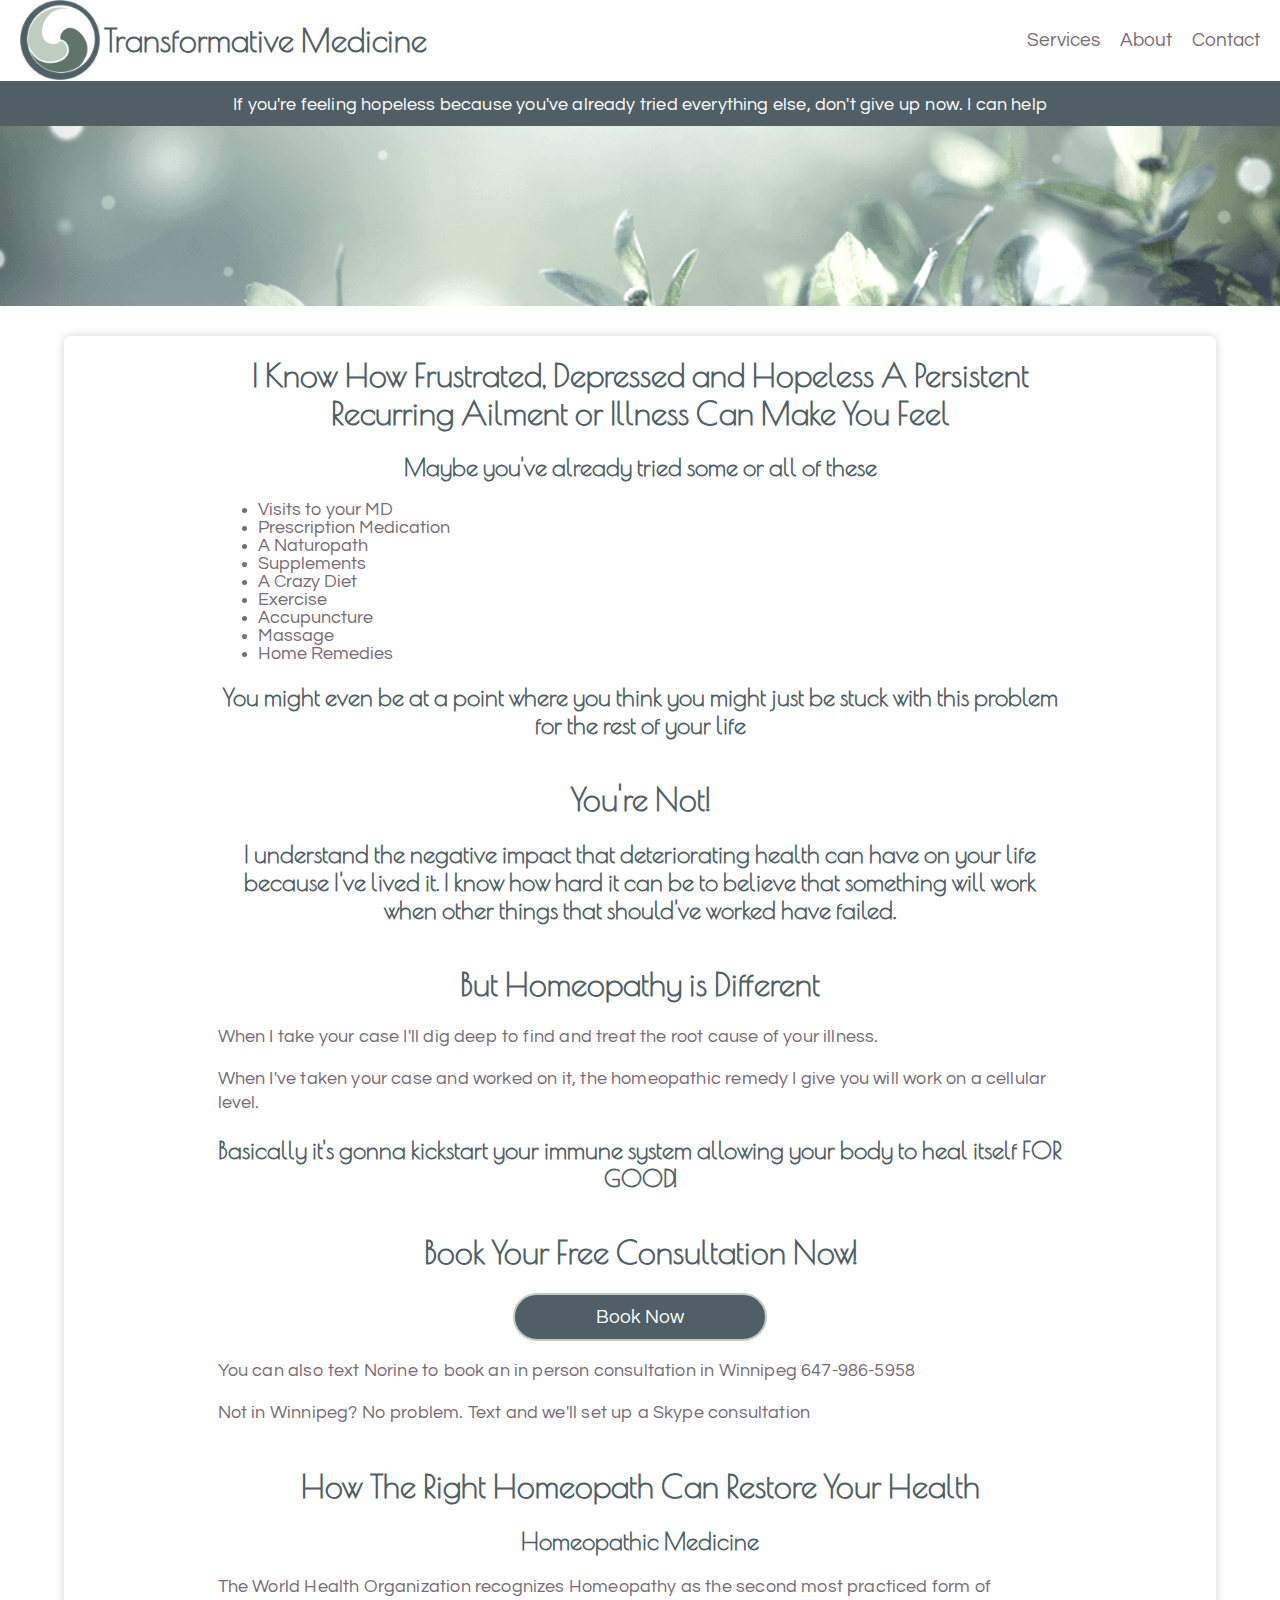
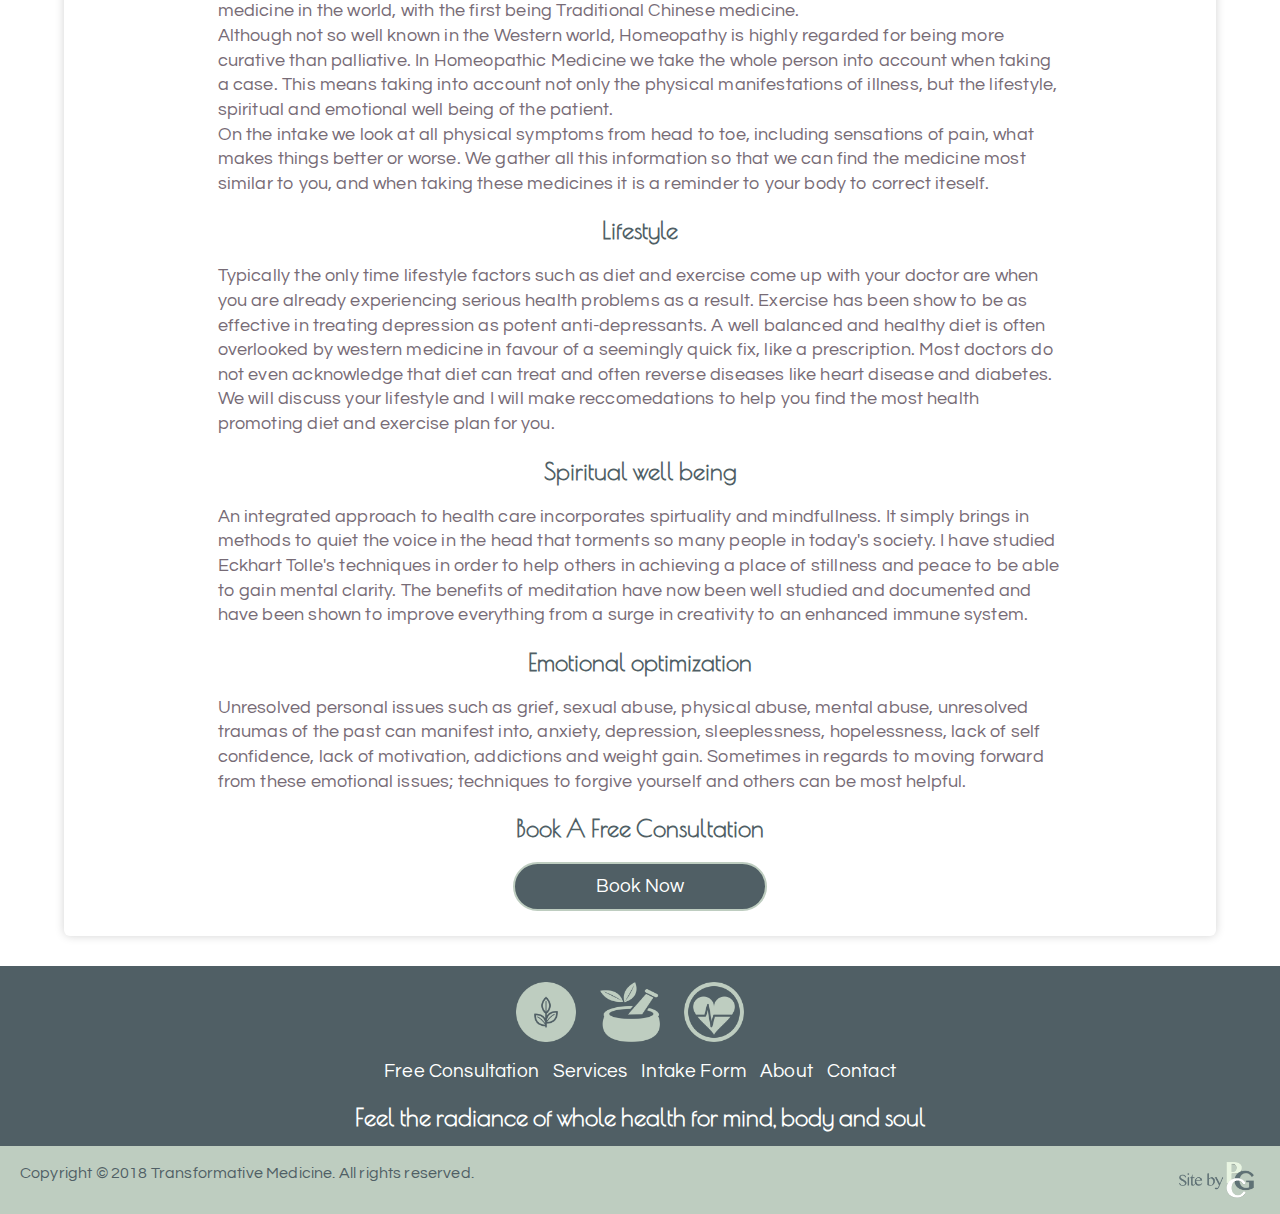
<file: index.html>
<!DOCTYPE html>
<html>
    <head>
        <title>Transformative Alternative Medicine</title>
        <meta charset="UTF-8" lang="en">
        <meta name="viewport" content="width=device-width, initial-scale=1.0">
        <meta description content="Winnipeg Homeopath Norine Gibson uses homeopathy and alternative medicine to get you to optimal health. From diet, exercise and meditation to homeopathic medicine.">
        <link href="https://fonts.googleapis.com/css?family=Berkshire+Swash|Poiret+One|Questrial" rel="stylesheet">
        <link href="./normalize.css" rel="stylesheet">
        <link href="./main.css" rel="stylesheet">
		<script type="application/ld+json">
	{
  	"@context": "http://schema.org",
  	"@type": "MedicalClinic",
	"url": "http://www.winnipeghomeopath.com",
	"image": "http://www.winnipeghomeopath.com/images/transformative-medicine-img.png",
	"hasMap": "https://goo.gl/maps/9gJVoLVriH12",
	"email": "mailto:norine.gibson@yahoo.ca",
  	"address": {
    "@type": "PostalAddress",
    "addressLocality": "Winnipeg",
    "addressRegion": "MB",
    "postalCode":"R3M 2W9",
    "streetAddress": "161 Stafford Street"
  	},
  	"description": "Winnipeg Homeopath Norine Gibson uses homeopathy and wholistic alternative medicine to treat patients.",
  	"name": "Transformative Medicine",
	"priceRange": "$30 - $150",
  	"telephone": "647-986-5958",
	"logo": {
			 "@type": "ImageObject",
			 "url": "http://www.winnipeghomeopath.com/images/winnipeg-homeopath-logo.png",
			 "width": 200,
			 "height": 243
			},
  	"openingHours": ["Mo,We 16:00-20:00", "Tu,Th 08:00-16:00"],
  	"geo": {
    "@type": "GeoCoordinates",
    "latitude": "49.87",
    "longitude": "-97.16"
 		} 			
	}
</script>
    </head>
    <body>
        <div class="wrapper">
        <nav class="mainNav">
            <div class="logoAndName desktopLogo">
                <img src="./images/winnipeg-homeopathy.png" alt="Homeopathic medicine Winnipeg, Manitoba">
                <h1 class="siteTitle">Transformative Medicine<span class="titleTag"> Winnipeg Homeopath</span></h1>
            </div>
            <div class="navLinksContainer">
                <ul class="navLinks">
					<li><a href="./services.html">Services</a></li>
                    <li><a href="./about.html">About</a></li>
                    <li><a href="./contact.html">Contact</a></li>
                    
                </ul>
            </div>
        </nav>
            <p class="bgText">If you're feeling hopeless because you've already tried everything else, don't give up now. I can help</p>
        <div class="header">
            <div class="logoAndName mobileLogo">
                
            </div>
        </div>
        <div class="mainContent">
			<h1 class="tagline">I Know How Frustrated, Depressed and Hopeless A Persistent Recurring Ailment or Illness Can Make You Feel</h1>
			<h2>Maybe you've already tried some or all of these</h2>
			<ul>
				<li>Visits to your MD</li>
				<li>Prescription Medication</li>
				<li>A Naturopath</li>
				<li>Supplements</li>
				<li>A Crazy Diet</li>
				<li>Exercise</li>
				<li>Accupuncture</li>
				<li>Massage</li>
				<li>Home Remedies</li>
			</ul>
			<h2>You might even be at a point where you think you might just be stuck with this problem for the rest of your life </h2>
			<h1 class="tagline">You're Not!</h1>
			<h2>I understand the negative impact that deteriorating health can have on your life because I've lived it. I know how hard it can be to believe that something will work when other things that should've worked have failed.</h2>
			
			<h1 class="tagline">But Homeopathy is Different</h1>
			<p>When I take your case I'll dig deep to find and treat the root cause of your illness.</p>
			<p>When I've taken your case and worked on it, the homeopathic remedy I give you will work on a cellular level.</p>
			<h2>Basically it's gonna kickstart your immune system allowing your body to heal itself FOR GOOD!</h2>
			<h1 class="tagline">Book Your Free Consultation Now!</h1>
			<p class="button"><a href="contact.html"><button>Book Now</button></a></p>
			<p>You can also text Norine to book an in person consultation in Winnipeg 647-986-5958 </p>
			<p>Not in Winnipeg? No problem. Text and we'll set up a Skype consultation</p>
            <h1 class="tagline">How The Right Homeopath Can Restore Your Health</h1>

            <h2>Homeopathic Medicine</h2>  
            <p>The World Health Organization recognizes Homeopathy as the second most practiced form of medicine in the world, with the first being Traditional Chinese medicine.  <br>
            Although not so well known in the Western world, Homeopathy is highly regarded for being more curative than palliative. In Homeopathic Medicine we take the whole person into account when taking a case.  This means taking into account not only the physical manifestations of illness, but the lifestyle, spiritual and emotional well being of the patient. <br>On the intake we look at all physical symptoms from head to toe, including sensations of pain, what makes things better or worse.  We gather all this information so that we can find the medicine most similar to you, and when taking these medicines it is a reminder to your body to correct iteself. </p>
            
            <h2>Lifestyle</h2>  
            <p>Typically the only time lifestyle factors such as diet and exercise come up with your doctor are when you are already experiencing serious health problems as a result. Exercise has been show to be as effective in treating depression as potent anti-depressants. A well balanced and healthy diet is often overlooked by western medicine in favour of a seemingly quick fix, like a prescription. Most doctors do not even acknowledge that diet can treat and often reverse diseases like heart disease and diabetes. We will discuss your lifestyle and I will make reccomedations to help you find the most health promoting diet and exercise plan for you.   </p>
            
            <h2>Spiritual well being</h2> 
            <p>An integrated approach to health care incorporates spirtuality and mindfullness. It simply brings in methods to quiet the voice in the head that torments so many people in today's society. I have studied Eckhart Tolle's techniques in order to help others in achieving a place of stillness and peace to be able to gain mental clarity. The benefits of meditation have now been well studied and documented and have been shown to improve everything from a surge in creativity to an enhanced immune system.<br> </p>
            
            <h2>Emotional optimization</h2>  
            <p>Unresolved personal issues such as grief, sexual abuse, physical abuse, mental abuse, unresolved traumas of the past can manifest into, anxiety, depression, sleeplessness,  hopelessness, lack of self confidence, lack of motivation, addictions and weight gain.  Sometimes in regards to moving forward from these emotional issues; techniques to forgive yourself and others can be most helpful.</p>
            
            <h2>Book A Free Consultation</h2>
            <p class="button"><a href="contact.html"><button>Book Now</button></a></p>
        
        </div>
        </div>
        
       <footer class="footer">
            <div class="footerIcons">
                
                <img src="images/natrual-medicine-icon.png" alt="cure anxiety, depression and weight gain">
                <img src="images/homeopathic-medicine.png" alt="alternative treatment for food, alcohol and drug addiction">
                <img src="images/heart-health.png" alt="natural heart health and diabetes treatment">
            
            </div>
            <div class="footerLinksContainer">
                    <p><a href="./contact.html">Free Consultation</a></p>
                    <p><a href="./services.html">Services</a></p>
                    <p><a href="./consultation.html">Intake Form</a></p> 
                    <p><a href="./about.html">About</a></p>
                    <p><a href="./contact.html">Contact</a></p>
            </div>
            <div class="footerTagline">
                <h2>Feel the radiance of whole health for mind, body and soul</h2>
            </div>
        </footer>
         <div class="subFooter">
             <div class="footerCopyright">
                <p class="copyright">Copyright &copy; 2018 Transformative Medicine. All rights reserved.</p>
                <!-- <p><a href="https://pennygibson.github.io/" target="_blank">Site by Penny Gibson Consulting</a></p> -->
                 <p><a href="http://pennygibson.com" target="_blank" alt="Winnipeg web design and SEO Penny Gibson Consulting"><img src="images/winnipeg-web-design.png"></a></p>
             </div>
         </div>
            
    </body>
</html>
</file>
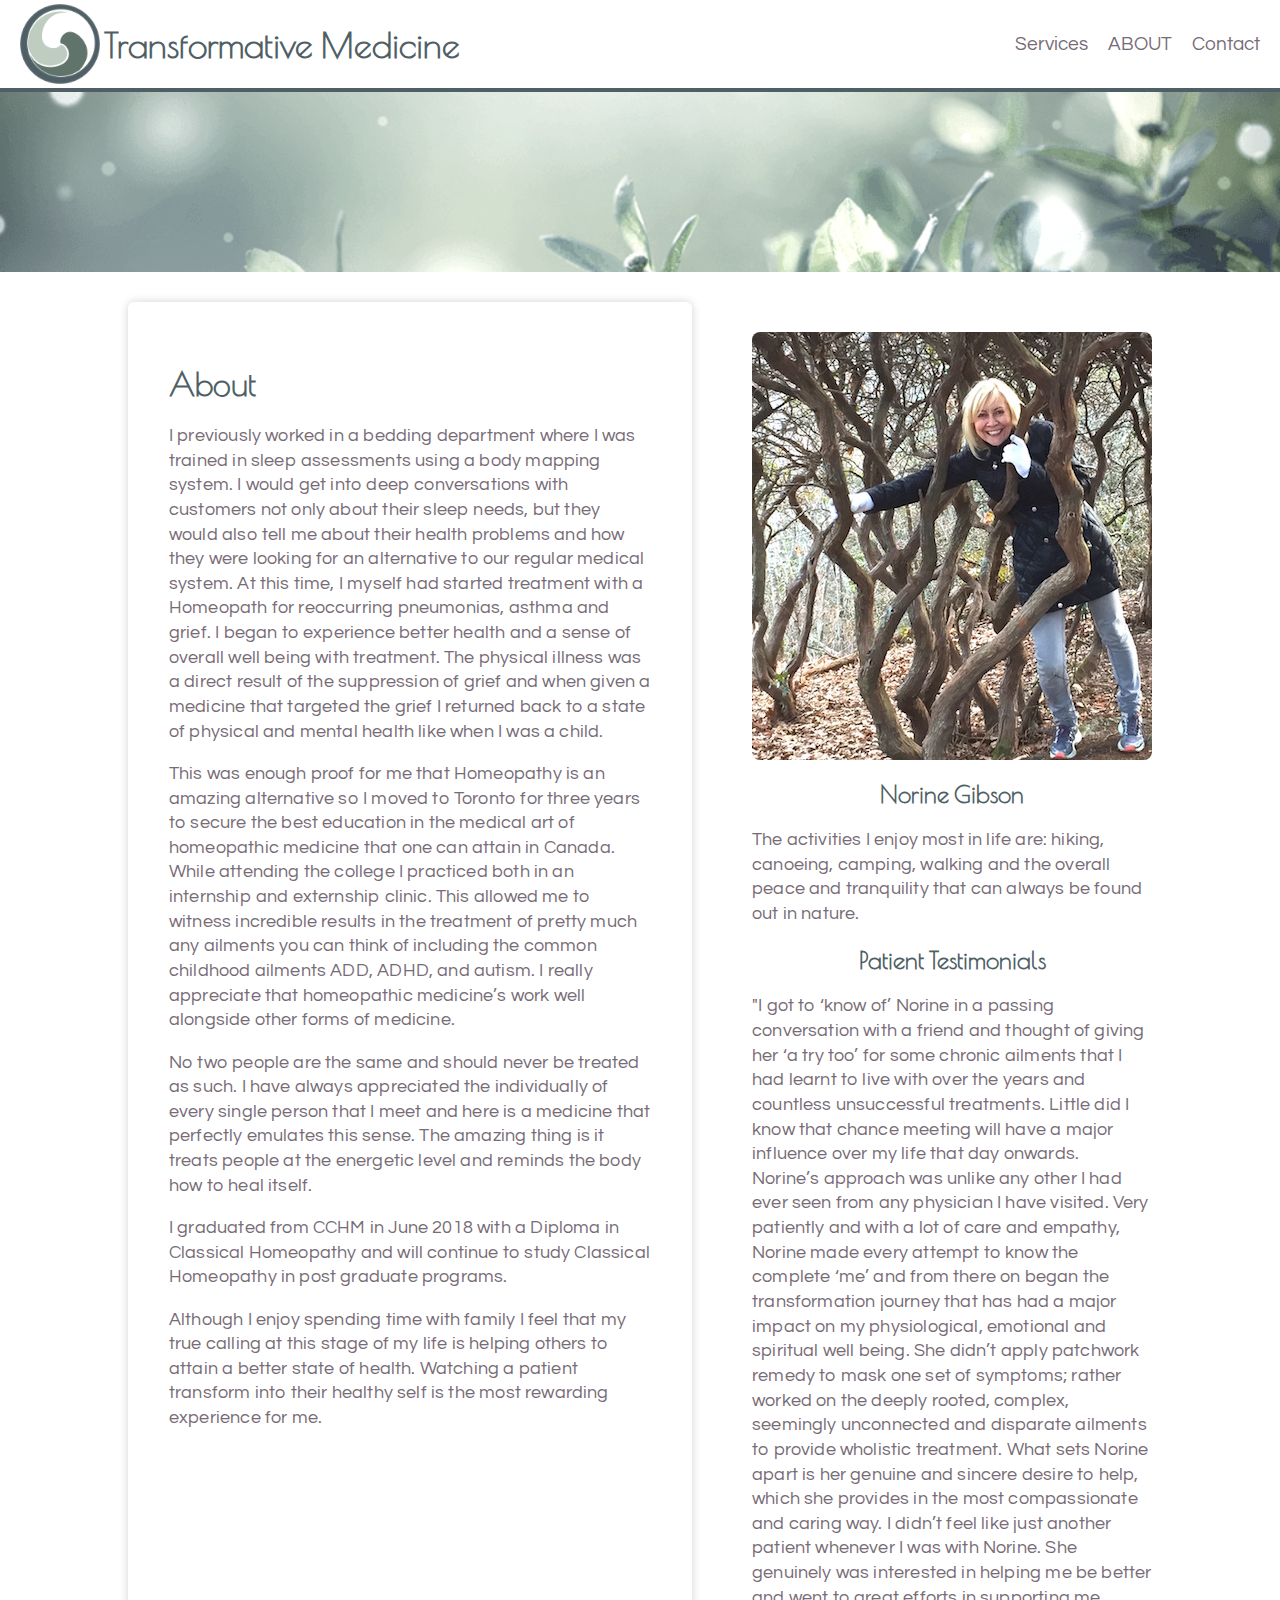
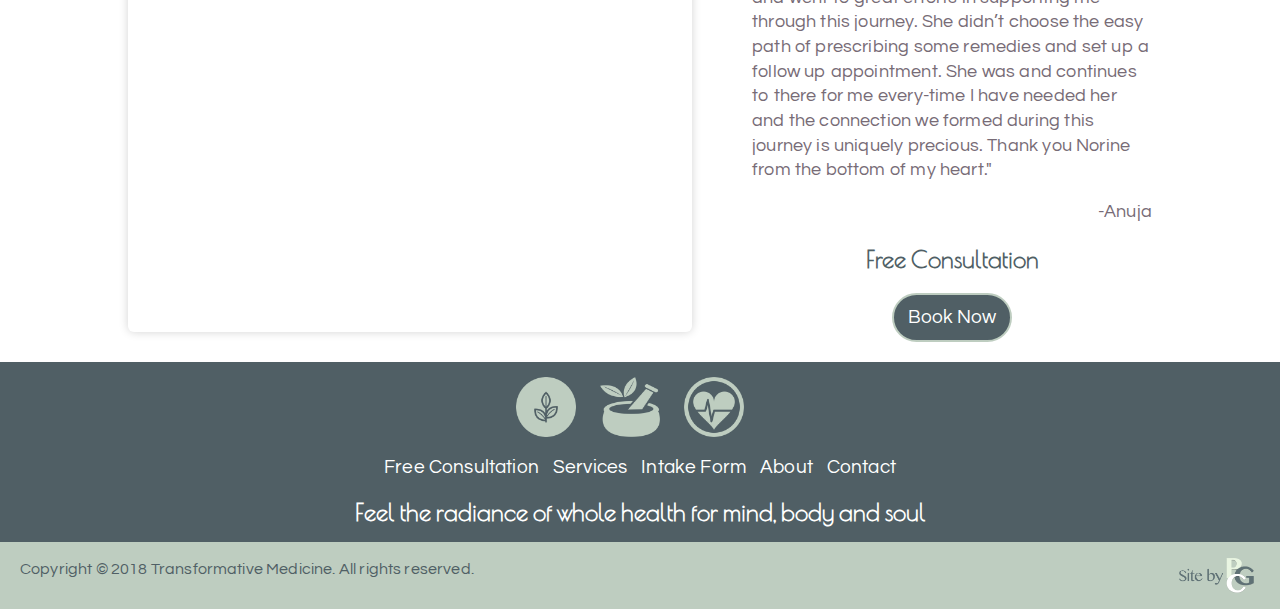
<file: about.html>
<!DOCTYPE html>
<html>
    <head>
        <title>About Winnipeg Homeopath</title>
        <meta charset="UTF-8" lang="en">
        <meta name="viewport" content="width=device-width, initial-scale=1.0">
        <meta description content="Norine Gibson is a praticioner of Homeopathic Medicine. Located in Winnipeg, Manitoba serving Canada. Norine uses an integrated whole health approach to wellness; spiritual, emotional and physical to help you attain your best health.">
        <link href="https://fonts.googleapis.com/css?family=Berkshire+Swash|Poiret+One|Questrial" rel="stylesheet">
        <link href="./normalize.css" rel="stylesheet">
        <link href="./main.css" rel="stylesheet">
    </head>
    <body>
        <div class="wrapper">
        <nav class="mainNav">
            <div class="logoAndName desktopLogo">
                <a href="index.html"><img src="./images/winnipeg-homeopathy.png" alt="Homeopathic medicine Winnipeg, Manitoba"></a>
                <a href="index.html"><h1 class="siteTitle">Transformative Medicine<span class="titleTag"> Winnipeg Homeopath</span></h1></a>
            </div>
            <div class="navLinksContainer">
                <ul class="navLinks">
                    <li><a href="./services.html">Services</a></li>
                    <!--<li><a href="./blog.html">Blog</a></li>-->
                    <li><a class="active" href="./about.html">About</a></li>
                    <li><a href="./contact.html">Contact</a></li>
                    
                </ul>
            </div>
        </nav>
        <div class="header">
            <div class="logoAndName mobileLogo">
                <img src="./images/naturopath-winnipeg1.png" alt="alternative medicine in Winnipeg Manitoba">
                 <a href="index.html"><h1 class="siteTitle">Transformative Medicine<span class="titleTag">Winnipeg Homeopath</span></h1></a>
            </div>
        </div>
        <div class="aboutContainer">
			<div class="mainContent aboutContent">

				<h1>About</h1>

				<p>I previously worked in a bedding department where I was trained in sleep assessments using a body mapping system.  I would get into deep conversations with customers not only about their sleep needs, but they would also tell me about their health problems and how they were looking for an alternative to our regular medical system. At this time, I myself had started treatment with a Homeopath for reoccurring pneumonias, asthma and grief. I began to experience better health and a sense of overall well being with treatment. The physical illness was a direct result of the suppression of grief and when given a medicine that targeted the grief I returned back to a state of physical and mental health like when I was a child.</p>

				<p>This was enough proof for me that Homeopathy is an amazing alternative so I moved to Toronto for three years to secure the best education in the medical art of homeopathic medicine that one can attain in Canada. While attending the college I practiced both in an internship and externship clinic.  This allowed me to witness incredible results in the treatment of pretty much any ailments you can think of including the common childhood ailments ADD, ADHD, and autism. I really appreciate that homeopathic medicine’s work well alongside other forms of medicine. </p>

				<p>No two people are the same and should never be treated as such. I have always appreciated the individually of every single person that I meet and here is a medicine that perfectly emulates this sense. The amazing thing is it treats people at the energetic level and reminds the body how to heal itself. </p>

				<p>I graduated from CCHM in June 2018 with a Diploma in Classical Homeopathy and will continue to study Classical Homeopathy in post graduate programs. </p>

				<p>Although I enjoy spending time with family I feel that my true calling at this stage of my life is helping others to attain a better state of health. Watching a patient transform into their healthy self is the most rewarding experience for me. </p>

			</div>

            <div class="aboutImage">
                <img src="images/homeopath-in-winnipeg.JPG" alt="Norine Gibson natural healer">
                <div class="about2">
                <h2>Norine Gibson</h2>
                
                <p>The activities I enjoy most in life are: hiking, canoeing, camping, walking and the overall peace and tranquility that can always be found out in nature.</p>

                
				
				<h2>Patient Testimonials</h2>
				<p>"I got to ‘know of’ Norine in a passing conversation with a friend and thought of giving her ‘a try too’ for some chronic ailments  that I had learnt to live with over the years and countless unsuccessful treatments. Little did I know that chance meeting will have  a major influence over my life that day onwards. <br>

				Norine’s approach was unlike any other I had ever seen from any physician I have visited. Very patiently and with a lot of care and empathy, Norine made every attempt to know the complete ‘me’ and from there on began the transformation journey that has had a major impact on my physiological, emotional and spiritual well being. She didn’t apply patchwork remedy to mask one set of symptoms; rather worked on the deeply rooted, complex, seemingly unconnected and disparate ailments to provide wholistic treatment. What sets Norine apart is her genuine and sincere desire to help, which she provides in the most compassionate and caring way. I didn’t feel like just another patient whenever I was with Norine. She genuinely was interested in helping me be better and  went to great efforts in supporting me through this journey. She didn’t choose the easy path of prescribing some remedies and set up a follow up appointment. She was and continues to there for me every-time I have needed her and the connection we formed during this journey is uniquely precious. Thank you Norine from the bottom of my heart." </p>
				
				<p class=patientName>-Anuja</p>
				
				<h2>Free Consultation</h2>
                <p class="button"><a href="contact.html"><button>Book Now</button></a></p>
					
            	</div>
            </div>
           
        </div>
       <footer class="footer">
            <div class="footerIcons">
                
                <img src="images/natrual-medicine-icon.png" alt="cure anxiety, depression and weight gain">
                <img src="images/homeopathic-medicine.png" alt="alternative treatment for food, alcohol and drug addiction">
                <img src="images/heart-health.png" alt="natural heart health and diabetes treatment">
            
            </div>
            <div class="footerLinksContainer">
                    <p><a href="./contact.html">Free Consultation</a></p>
                    <p><a href="./services.html">Services</a></p>
                    <p><a href="./consultation.html">Intake Form</a></p> 
                    <p><a href="./about.html">About</a></p>
                    <p><a href="./contact.html">Contact</a></p>
            </div>
            <div class="footerTagline">
                <h2>Feel the radiance of whole health for mind, body and soul</h2>
            </div>
        </footer>
         <div class="subFooter">
             <div class="footerCopyright">
                <p class="copyright">Copyright &copy; 2018 Transformative Medicine. All rights reserved.</p>
                 <p><a href="http://pennygibson.com" target="_blank" alt="Winnipeg web design and SEO Penny Gibson Consulting"><img src="images/winnipeg-web-design.png"></a></p>
             </div>
         </div>
		</div>
    </body>
</html>
</file>
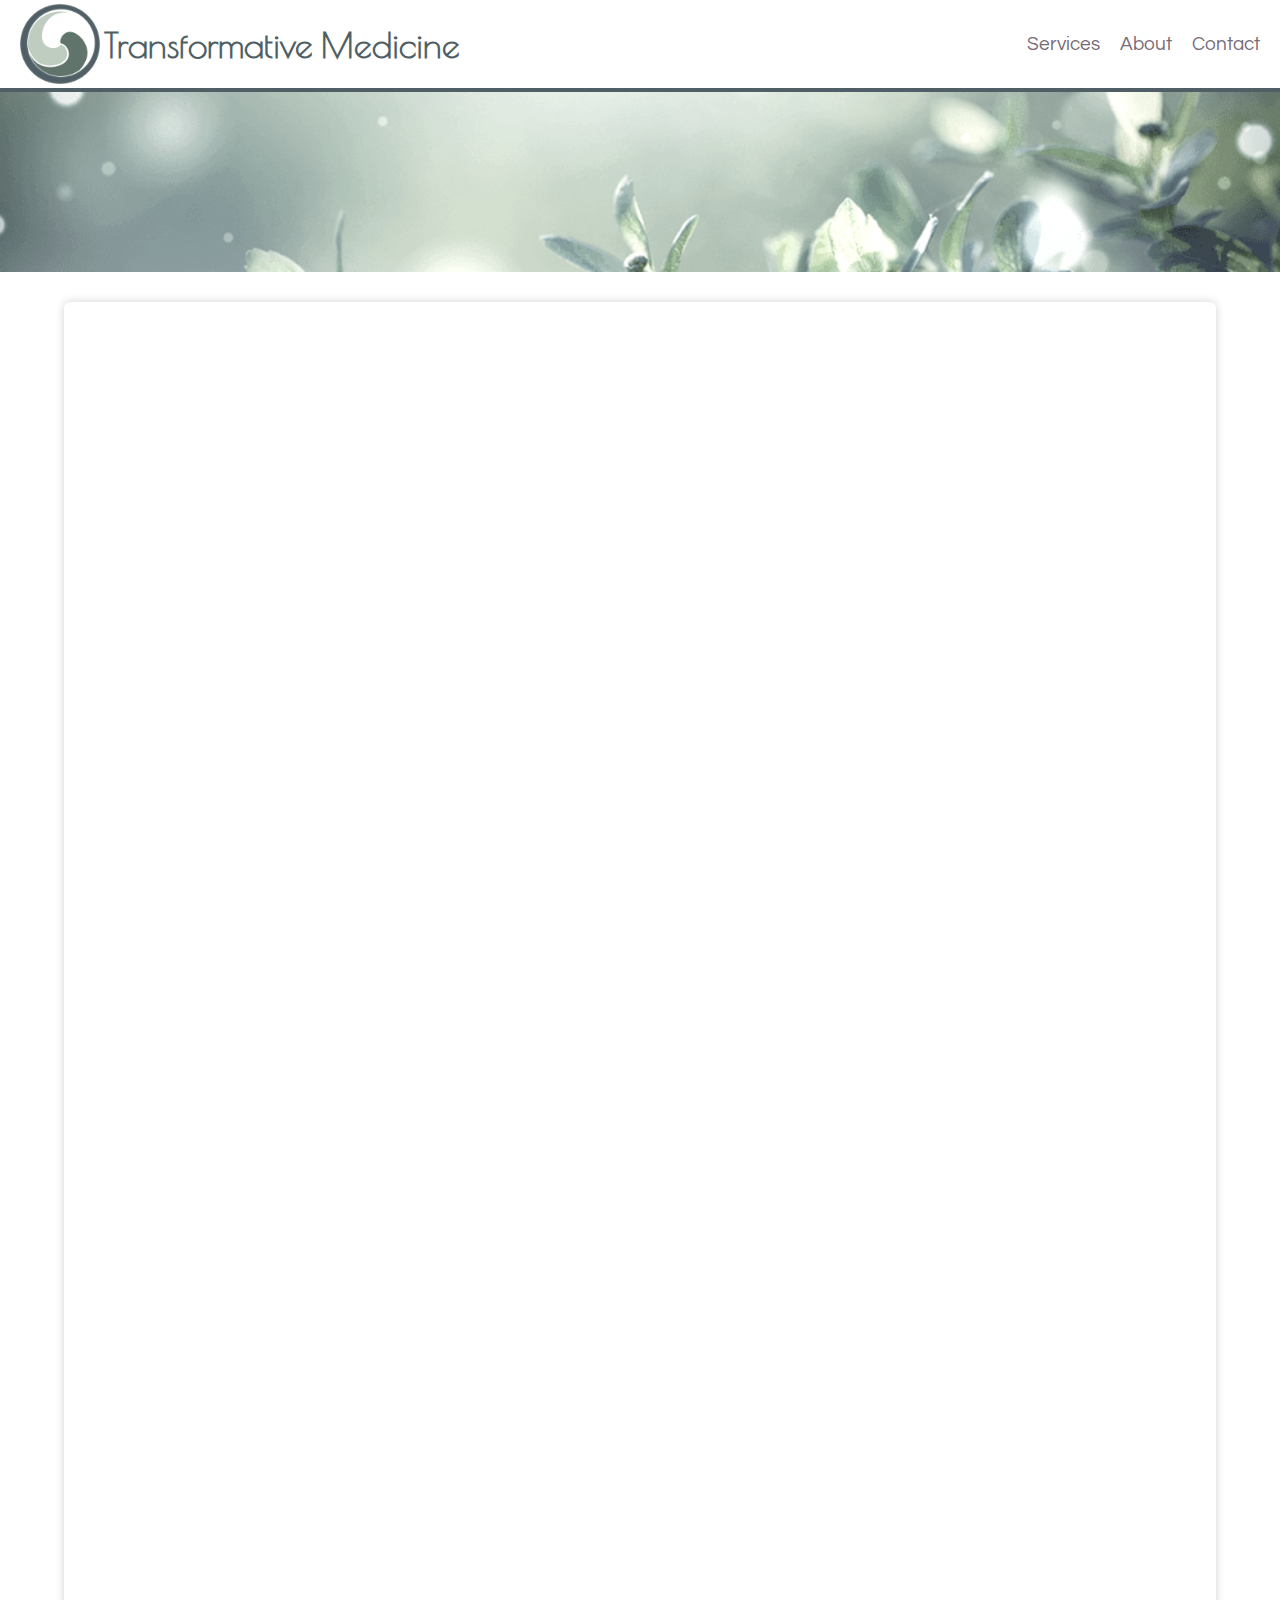
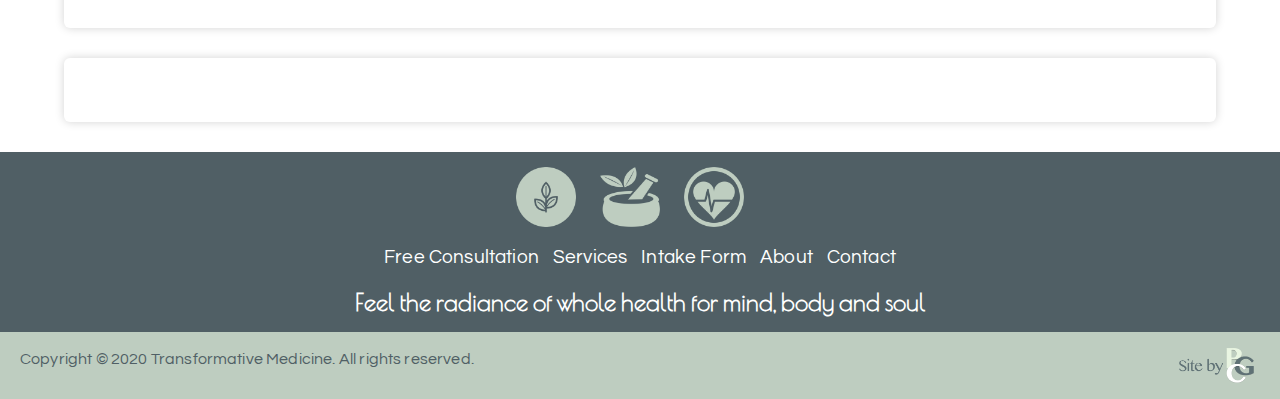
<file: consultation.html>
<!DOCTYPE html>
<html>
    <head>
        <title>Free Health Consultation</title>
        <meta charset="UTF-8" lang="en">
        <meta name="viewport" content="width=device-width, initial-scale=1.0">
        <meta description content="Wheather you struggle with anxiety, depression, skin conditions, weight gain, fatigue, stress, heart disease or anything else that is preventing you from feeling your best, Norine can help with natural medicine and a whole body approach">
        <link href="https://fonts.googleapis.com/css?family=Berkshire+Swash|Poiret+One|Questrial" rel="stylesheet">
        <link href="./normalize.css" rel="stylesheet">
        <link href="./main.css" rel="stylesheet">
    </head>
    <body>
        <div class="wrapper">
        <nav class="mainNav">
            <div class="logoAndName desktopLogo">
                <a href="index.html"><img src="./images/winnipeg-homeopathy.png" alt="Homeopathic medicine Winnipeg, Manitoba"></a>
               <a href="index.html"><h1 class="siteTitle">Transformative Medicine<span class="titleTag"> Winnipeg Homeopath</span></h1></a>
            </div>
            <div class="navLinksContainer">
                <ul class="navLinks">
                    <li><a href="./services.html">Services</a></li>
                    <li><a href="./about.html">About</a></li>
                    <li><a href="./contact.html">Contact</a></li>
                    
                </ul>
            </div>
        </nav>
        <div class="header">
            <div class="logoAndName mobileLogo">
                <img src="./images/naturopath-winnipeg1.png" alt="alternative medicine in Winnipeg Manitoba">
                 <a href="index.html"><h1 class="siteTitle">Transformative Medicine<span class="titleTag"> Winnipeg Homeopath</span></h1></a>
            </div>
        </div>
        
            <div class="mainContent">
            <iframe src="https://docs.google.com/forms/d/e/1FAIpQLSfgropT4aey70Ixd45mWqSEz2EkXR9CdamxCrkzc4CTqn9pmA/viewform?embedded=true" width="760" height="1300" frameborder="0" marginheight="0" marginwidth="0">Loading...</iframe>
            </div>
            <div class="mainContent bookingContent">
            
            </div>
        </div>
        
        <footer class="footer">
            <div class="footerIcons">
                
                <img src="images/natrual-medicine-icon.png" alt="cure anxiety, depression and weight gain">
                <img src="images/homeopathic-medicine.png" alt="alternative treatment for food, alcohol and drug addiction">
                <img src="images/heart-health.png" alt="natural heart health and diabetes treatment">
            
            </div>
            <div class="footerLinksContainer">
                    <p><a href="./consultation.html">Free Consultation</a></p>
                    <p><a href="./services.html">Services</a></p>
                    <p><a href="./consultation.html">Intake Form</a></p> 
                    <p><a href="./about.html">About</a></p>
                    <p><a href="./contact.html">Contact</a></p>
            </div>
            <div class="footerTagline">
                <h2>Feel the radiance of whole health for mind, body and soul</h2>
            </div>
        </footer>
         <div class="subFooter">
             <div class="footerCopyright">
                <p class="copyright">Copyright &copy; 2020 Transformative Medicine. All rights reserved.</p>
                 <p><a href="http://pennygibson.com" target="_blank" alt="Winnipeg web design and SEO Penny Gibson Consulting"><img src="images/winnipeg-web-design.png"></a></p>
             </div>
         </div>
        
        
       
            
    </body>
</html>
</file>
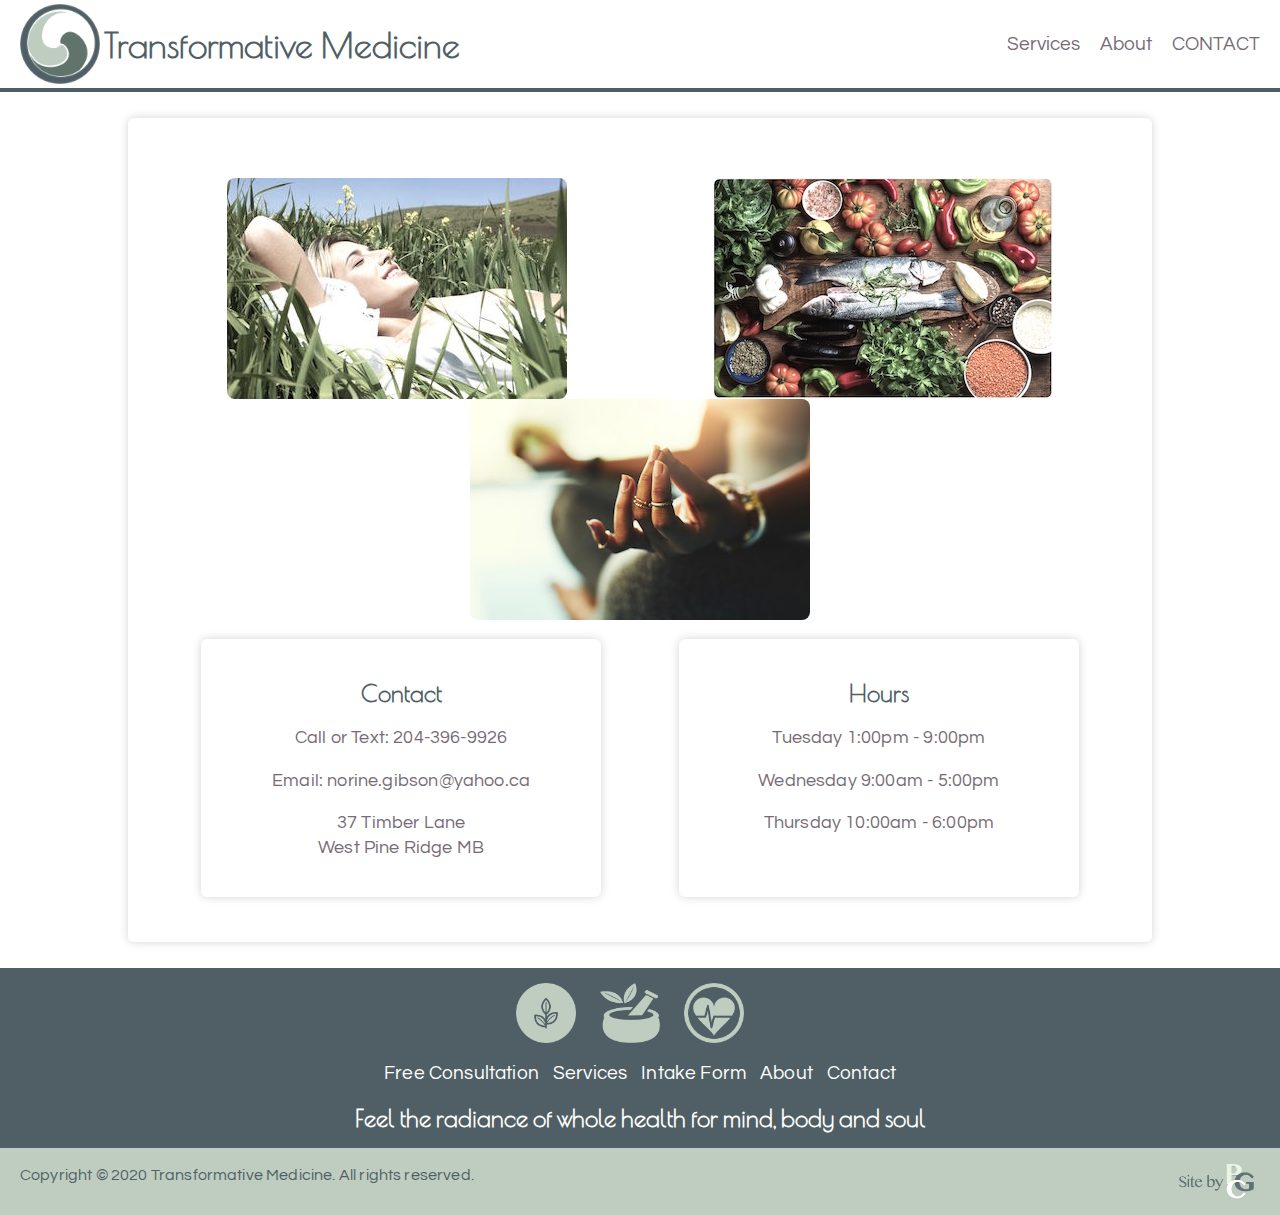
<file: contact.html>
<!DOCTYPE html>
<html>
    <head>
        <title>Contact Transformative Medicine</title>
        <meta charset="UTF-8" lang="en">
        <meta name="viewport" content="width=device-width, initial-scale=1.0">
        <meta description content="Contact Winnipeg Homeopath Norine Gibson of Transformative Medicine. Natural wholistic practitioner Norine Gibson will help you acheive whole body health and wellness.">
        <link href="https://fonts.googleapis.com/css?family=Berkshire+Swash|Poiret+One|Questrial" rel="stylesheet">
        <link href="./normalize.css" rel="stylesheet">
        <link href="./main.css" rel="stylesheet">
		<script type="application/ld+json">
	{
  	"@context": "http://schema.org",
  	"@type": "MedicalClinic",
	"url": "http://www.winnipeghomeopath.com",
	"image": "http://www.winnipeghomeopath.com/images/transformative-medicine-img.png",
	"hasMap": "https://goo.gl/maps/9gJVoLVriH12",
	"email": "mailto:norine.gibson@yahoo.ca",
  	"address": {
    "@type": "PostalAddress",
    "addressLocality": "Winnipeg",
    "addressRegion": "MB",
    "postalCode":"R3M 2W9",
    "streetAddress": "161 Stafford Street"
  	},
  	"description": "Winnipeg Homeopath Norine Gibson uses homeopathy and wholistic alternative medicine to treat patients.",
  	"name": "Transformative Medicine",
	"priceRange": "$30 - $150",
  	"telephone": "204-396-9926",
	"logo": {
			 "@type": "ImageObject",
			 "url": "http://www.winnipeghomeopath.com/images/winnipeg-homeopath-logo.png",
			 "width": 200,
			 "height": 243
			},
  	"openingHours": ["Mo,We 16:00-20:00", "Tu,Th 08:00-16:00"],
  	"geo": {
    "@type": "GeoCoordinates",
    "latitude": "49.87",
    "longitude": "-97.16"
 		} 			
	}
</script>
    </head>
    <body>
        <div class="wrapper">
        <nav class="mainNav">
            <div class="logoAndName desktopLogo">
                <a href="index.html"><img src="./images/winnipeg-homeopathy.png" alt="Homeopathic medicine Winnipeg, Manitoba"></a>
                <a href="index.html"><h1 class="siteTitle">Transformative Medicine<span class="titleTag"> Winnipeg Homeopath</span></h1></a>
            </div>
            <div class="navLinksContainer">
                <ul class="navLinks">
                    <li><a href="./services.html">Services</a></li>
                    <li><a href="./about.html">About</a></li>
                    <li><a class="active" href="./contact.html">Contact</a></li>
                    
                </ul>
            </div>
        </nav>
        <div class="header serviceHeader">
            <div class="logoAndName mobileLogo">
                <img src="./images/naturopath-winnipeg1.png" alt="alternative medicine in Winnipeg Manitoba">
                <a href="index.html"><h1 class="siteTitle">Transformative Medicine<span class="titleTag"> Winnipeg Homeopath</span></h1></a>
            </div>
        </div>
        
       <div class="contactContent">
            <div class="contactPics">
                <img src="images/wellness.jpg" alt="natural happy healthy woman">
                <img src="images/healthy-lifestyle.jpeg" alt="learn a new healthy lifestyle with diet and exercise">
                <img src="images/meditation-winnipeg.jpg" alt="learn to meditate">
            </div>
            <div class="contact">
                <h2>Contact</h2>
                <p>Call or Text: 204-396-9926</p>
                <p>Email: norine.gibson@yahoo.ca</p>
                <p>37 Timber Lane <br>West Pine Ridge MB</p>
            </div>
            <div class="hours">
                <h2 class="hoursTitle">Hours</h2>
                <p>Tuesday 1:00pm - 9:00pm</p>
                <p>Wednesday 9:00am - 5:00pm</p>
				<p>Thursday 10:00am - 6:00pm</p>
            </div>
             
            
            <div class="map">
                <h2>Location</h2>
				<iframe src="https://www.google.com/maps/embed?pb=!1m18!1m12!1m3!1d2571.492427818906!2d-97.16588408428953!3d49.87077847939963!2m3!1f0!2f0!3f0!3m2!1i1024!2i768!4f13.1!3m3!1m2!1s0x52ea740d9676b097%3A0xc97171ed0a981484!2s161+Stafford+St%2C+Winnipeg%2C+MB+R3M+2V8!5e0!3m2!1sen!2sca!4v1532608336777" width="600" height="450" frameborder="0" style="border:0" allowfullscreen></iframe>
            </div>
    
        </div>
        </div>
        <footer class="footer">
            <div class="footerIcons">
                
                <img src="images/natrual-medicine-icon.png" alt="cure anxiety, depression and weight gain">
                <img src="images/homeopathic-medicine.png" alt="alternative treatment for food, alcohol and drug addiction">
                <img src="images/heart-health.png" alt="natural heart health and diabetes treatment">
            
            </div>
            <div class="footerLinksContainer">
                    <p><a href="./contact.html">Free Consultation</a></p>
                    <p><a href="./services.html">Services</a></p>
                    <p><a href="./consultation.html">Intake Form</a></p> 
                    <p><a href="./about.html">About</a></p>
                    <p><a href="./contact.html">Contact</a></p>
            </div>
            <div class="footerTagline">
                <h2>Feel the radiance of whole health for mind, body and soul</h2>
            </div>
        </footer>
         <div class="subFooter">
             <div class="footerCopyright">
                <p class="copyright">Copyright &copy; 2020 Transformative Medicine. All rights reserved.</p>
                 <p><a href="http://pennygibson.com" target="_blank" alt="Winnipeg web design and SEO Penny Gibson Consulting"><img src="images/winnipeg-web-design.png"></a></p>
             </div>
         </div>
    </body>
</html>
</file>
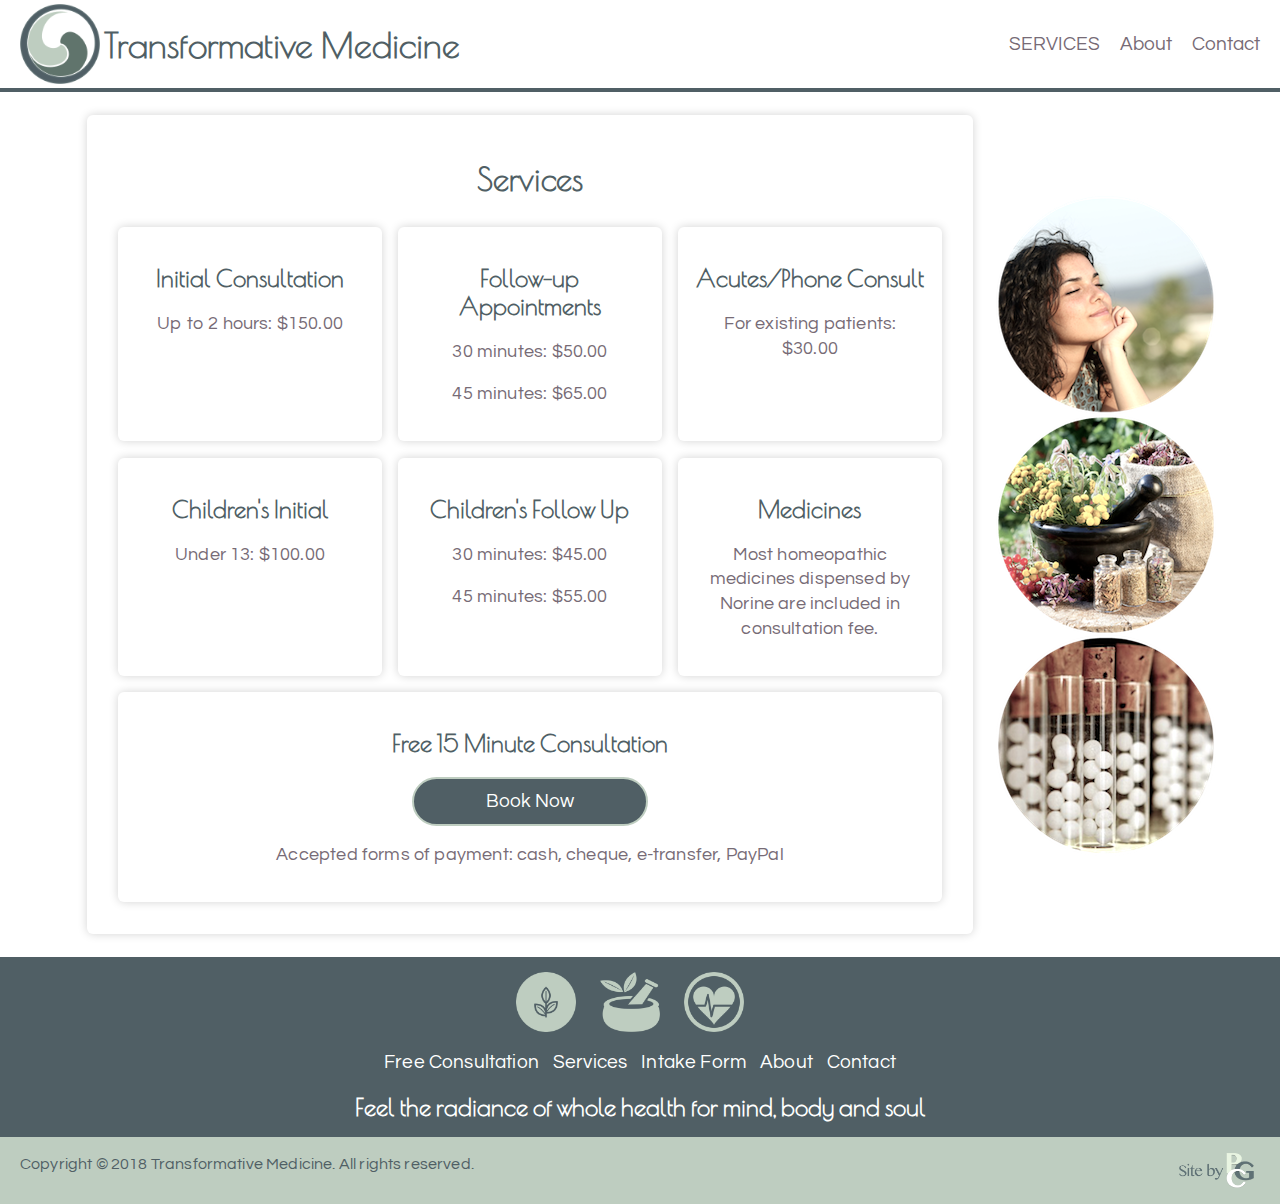
<file: services.html>
<!DOCTYPE html>
<html>
    <head>
        <title>Services - Alternative Medicine</title>
        <meta charset="UTF-8" lang="en">
        <meta name="viewport" content="width=device-width, initial-scale=1.0">
        <meta description content="Treating everything from anxiety, depression, sleeplessness, hopelessness, lack of self confidence, lack of motivation, addictions and weight gain. We will focus on your emotional, spiritual and physical wellness.">
        <link href="https://fonts.googleapis.com/css?family=Berkshire+Swash|Poiret+One|Questrial" rel="stylesheet">
        <link href="./normalize.css" rel="stylesheet">
        <link href="./main.css" rel="stylesheet">
    </head>
    <body>
        <div class="wrapper">
        <nav class="mainNav">
            <div class="logoAndName desktopLogo">
                <a href="index.html"><img src="./images/winnipeg-homeopathy.png" alt="Homeopathic medicine Winnipeg, Manitoba"></a>
                <a href="index.html"><h1 class="siteTitle">Transformative Medicine<span class="titleTag">Winnipeg Homeopath</span></h1></a>
            </div>
            <div class="navLinksContainer">
                <ul class="navLinks">
                    <li><a class="active" href="./services.html">Services</a></li>
                    <li><a href="./about.html">About</a></li>
                    <li><a href="./contact.html">Contact</a></li>
                    
                </ul>
            </div>
        </nav>
        <div class="header serviceHeader">
            <div class="logoAndName mobileLogo">
                <img src="./images/naturopath-winnipeg1.png" alt="alternative medicine in Winnipeg Manitoba">
                <h1 class="siteTitle">Transformative Medicine</h1>
            </div>
        </div>
        <div class="serviceContainer">
            <div class="mainContent serviceContent">
                <h1>Services</h1>
                <div class="service service1">
                    <h2>Initial Consultation</h2>
                    <p>Up to 2 hours: $150.00</p>
                </div> 
                <div class="service service2">
                    <h2>Follow-up Appointments</h2>
					<p>30 minutes: $50.00</p>
                    <p>45 minutes: $65.00</p>
                </div> 
                <div class="service service3">
                    <h2>Acutes/Phone Consult</h2>
                    <p>For existing patients: $30.00</p>
                </div> 
                <div class="service service4">
                    <h2>Children's Initial</h2>
                    <p>Under 13: $100.00</p>
                </div> 
                <div class="service service5">
                    <h2>Children's Follow Up</h2>
                    <p>30 minutes: $45.00</p>
                    <p>45 minutes: $55.00</p>
                </div>
                <div class="service service6">
                    <h2>Medicines</h2>
                    <p>Most homeopathic medicines dispensed by Norine are included in consultation fee.</p>
                </div> 
                <div class="service service6">
                    <h2>Free 15 Minute Consultation</h2>
                    <p class="button"><a href="contact.html"><button>Book Now</button></a></p>
					<p>Accepted forms of payment: cash, cheque, e-transfer, PayPal</p>
                </div> 
               </div>
            <div class="serviceImages">
                <img src="images/spiritual-health.png" alt="become more spiritual and learn to meditate">
                <img src="images/alternative-medicine1.png" alt="natural alternative medicine in Winnipeg">
                <img src="images/natural-medicine-winnipeg.png" alt="homeopathic remedies and treatments">
            
            </div>
            </div>
        </div>
        
        <footer class="footer">
            <div class="footerIcons">
                
                <img src="images/natrual-medicine-icon.png" alt="cure anxiety, depression and weight gain">
                <img src="images/homeopathic-medicine.png" alt="alternative treatment for food, alcohol and drug addiction">
                <img src="images/heart-health.png" alt="natural heart health and diabetes treatment">
            
            </div>
            <div class="footerLinksContainer">
                    <p><a href="./contact.html">Free Consultation</a></p>
                    <p><a href="./services.html">Services</a></p>
                    <p><a href="./consultation.html">Intake Form</a></p> 
                    <p><a href="./about.html">About</a></p>
                    <p><a href="./contact.html">Contact</a></p>
            </div>
            <div class="footerTagline">
                <h2>Feel the radiance of whole health for mind, body and soul</h2>
            </div>
        </footer>
         <div class="subFooter">
             <div class="footerCopyright">
                <p class="copyright">Copyright &copy; 2018 Transformative Medicine. All rights reserved.</p>
                 <p><a href="http://pennygibson.com" target="_blank" alt="Winnipeg web design and SEO Penny Gibson Consulting"><img src="images/winnipeg-web-design.png"></a></p>
             </div>
         </div>
    </body>
</html>
</file>
<file: main.css>
/**************************
font-family: 'Questrial', sans-serif;
font-family: 'Berkshire Swash', cursive;
font-family: 'Poiret One', cursive;


COLORS
grey-green/slate: #505F65;
text grey: #776B76;
light green: #BECDC0
********************************/


* {
  box-sizing: border-box;
}
html, body{
    height: 100%;
}
body{
    display: flex;
    flex-direction: column;
}
.wrapper{
    flex: 1 0 auto;
}

h1, h2{
    font-family: 'Poiret One', cursive;
    color: #505F65;
}
h2{
    text-align:center;
}

p, a, li {
    font-family:'Questrial', sans-serif;
    color: #776b76;
    text-decoration: none;
    font-size: 1.1em;
}
p{
    line-height:1.4em;
    letter-spacing: .01em;
}


.mainNav{
    display: flex;
    justify-content: space-between;
    background-color: white;
    border-bottom: 4px solid #505f65;
    margin: 0 auto;
    position: sticky;
    top: 0;
    width: 100%;
}
.active{
    text-transform:uppercase;
}

.logoAndName{
    display: flex;
    align-items: center;
    padding-left:20px;
}

.mobileLogo{
    display:none;
}
.logoAndName img {
   max-width:80px;
}
.logoAndName h1{
    padding-left:4px;
}
.titleTag{
	font-size:.5em;
	color:white;
}
.navLinksContainer, .navLinks {
    display: flex;
    align-items: center;
    flex-wrap:wrap;
}

.navLinks a{
    padding-right:20px;
}
.navLinks a:hover{
    opacity: .8;
}
.bgText{
    background-color: #505f65;
    color: white;
    font-size:1.1em;
    margin: 0 auto;
    padding: 8px 24px;
	text-align: center;
}

.header {
    height: 240px;
    background-image: url(images/naturopath-winnipeg1.png);
    background-size:cover;
}
.mainContent{
    width: 70%;
    padding-left:12%;
    padding-right:12%;
    padding-bottom:2%;
    margin: 30px auto;
    box-shadow: 0 0 10px #d3d3d3;
    border-radius: 6px;
}
.tagline{
    text-align:center;
    padding-top:20px;
}

.footer img{
    max-width:60px;
    margin-right: 20px;
}


.footer button{
    padding:12px;
    margin:1%;
    width: 200px;
    border: 3px solid white;
    border-radius: 10px;
    }

.footerButtons{
    width: 100%;
}
button a{
    color: white;
}
.button{
    display: flex;
    flex-direction: column;
    justify-content: center;
    width: 30%;
    margin: 0 auto;
}
button{
    border-radius: 50px;
    color: white;
    background-color: #505F65;
    padding:10px;
    border: 2px solid #becdc0;
    transition: all ease 0.4s;
    width:100%;
    }
button:hover{
    box-shadow: 0 2px 2px 2px #808080;
    background-color: #BECDC0;
}
.footer{
    display: flex;
    justify-content:center;
    flex-direction:column;
    min-height:180px;
    align-items:center;
    background-color: #505f65;
}
.subFooter{
    background-color: #BECDC0;
}
.footerLinksContainer{
    display: flex;
    margin: 0 auto;
    width: 40%;
    justify-content: space-between;
    
}
.footerLinksContainer a{
    color: white;
}
.footerLinksContainer a:hover{
    color: #BECDC0;
}
.footerCopyright{
    display:flex;
    width: 98%;
    justify-content: space-between;
}
.footerCopyright p{
    color: #505f65;
    font-size: 1em;
    padding-left: 20px;
    
}
.footerCopyright img{
    max-width:75px;
}
.footerTagline h2{
    color: white;
    margin: 0 auto;
}

/******************************
SERVICES PAGE
******************************/
.serviceContent{
    padding: 2%;
    display: flex;
    flex-wrap:wrap;
    justify-content: space-around;
    margin: 2%;
}
.serviceContent h1{
    flex: 1 100%;
    text-align:center;
}
.service{
    box-shadow: 0 0 10px #d3d3d3;
    border-radius: 6px;
    padding: 2%;
    margin: 1%;
    flex: 1 30%;
    transition: all 0.4s ease;
}
.service:hover{
    box-shadow: 2px 2px 14px #808080;
}
.service p{
    text-align: center;
}
.serviceContainer{
    display: flex;
    width: 90%;
    justify-content: center;
    margin: 0 auto;
}
.serviceImages{
    display: flex;
    flex-direction: column;
    justify-content: center;
}
.serviceHeader{
    display: none;
}

/******************************
ABOUT PAGE
******************************/
.aboutContainer{
    display:flex;
    width: 80%;
    margin:0 auto;
    justify-content: center;
}
.aboutContent{
   padding: 4%; 
}
.aboutImage{
    margin:60px 0 0 60px;
    flex: 1;
}
.aboutImage img{
    border-radius:8px;
}

.patientName{
	text-align: right;
}
.about2{
	padding-bottom: 20px;
}

/******************************
CONTACT PAGE
******************************/
.contactContent, .contact, .hours, .map{
    box-shadow: 0 0 10px #d3d3d3;
    border-radius: 6px;
    padding: 2%;
}
.contactContent{
    width: 80%;
     margin: 2% auto;
    display: flex;
    flex-wrap: wrap;
    justify-content: center;
	padding-top:60px;
}
.contact, .hours{
    flex:1 30%;
    margin:2% 4%;
    max-width: 400px;
}
.map{
    margin:2% 4%;
	display: none;
}
.contact p, .hours p{
    text-align: center;
}
iframe{
    max-width: 100%;
}
.contactPics{
    flex: 1 100%;
    display: flex;
    flex-wrap: wrap;
    justify-content: space-around;
}
.contactPics img{
    border-radius: 8px;
}
/******************************
FREE CONSULTATION/BOOKING
******************************/
.bookingContent{
    padding-top: 3%;
}
/******************************
RESPONSIVENESS
******************************/
@media (max-width: 1300px){
    .mainContent{
        width: 90%;
    }
    .header{
        height: 180px;
    }
 }
@media(min-width: 1200px){
    .serviceContent{
        flex: 1 100%;
    }
}

@media (max-width: 1100px){
    .mainContent.aboutContent{
        flex: 1 0 50%;
    }
    .contactPics img{
        max-width: 300px;
    }
    .contactPics{
        order:4;
    }
    .contact{
        order: 1;
    }
    .hours{
        order:2;
    }
    .map{
        order:3;
    }
    .footerLinksContainer{
        width:90%;
    }
}

@media (max-width: 1000px){
    .bgText{
        text-align: center;
        font-size: 1em;
    }
}

@media (max-width: 800px){
    .mainNav{
        flex-direction: column;
    }
    .navLinksContainer, .logoAndName{
        justify-content:center;
        padding-left:0;
    }
    .button{
        width:70%;
    }
    .aboutContainer{
        flex-direction: column;
    }
    .aboutImage{
        text-align: center;
        margin: 4% auto 0;
        order: 1;
    }
    .aboutContent{
        order:2;
    }
    .aboutImage img{
        max-width: 90%;
    }
    
}

@media (max-width: 700px){
    .serviceImages{
        display:none;
    }
}
@media (max-width: 600px){
    .service{
        flex: 1 100%;
    }
    .contactContent{
        width: 92%;
    }
	.logoAndName{
		flex-direction:column;
		text-align:center;
	}
	.titleTag{
		color:#505f65;
		font-size:1em;
	}
    .mainContent{
        padding: 0 3% 3%;
    }
    .tagline{
        font-size:1.6em;
    }
    .footerLinksContainer{
       flex-wrap:wrap;
        justify-content:center;
        margin: 0 auto;
    }
    .footerLinksContainer a{
        padding: 10px;
    }
    .footerLinksContainer p{
        flex:1 100%;
        text-align: center;
        margin: 6px auto;
    }
    .footer{
        min-height:340px;
    }
    .footerTagline h2{
         font-size: 1.2em;
         padding: 0 10px;
    }

}
</file>
